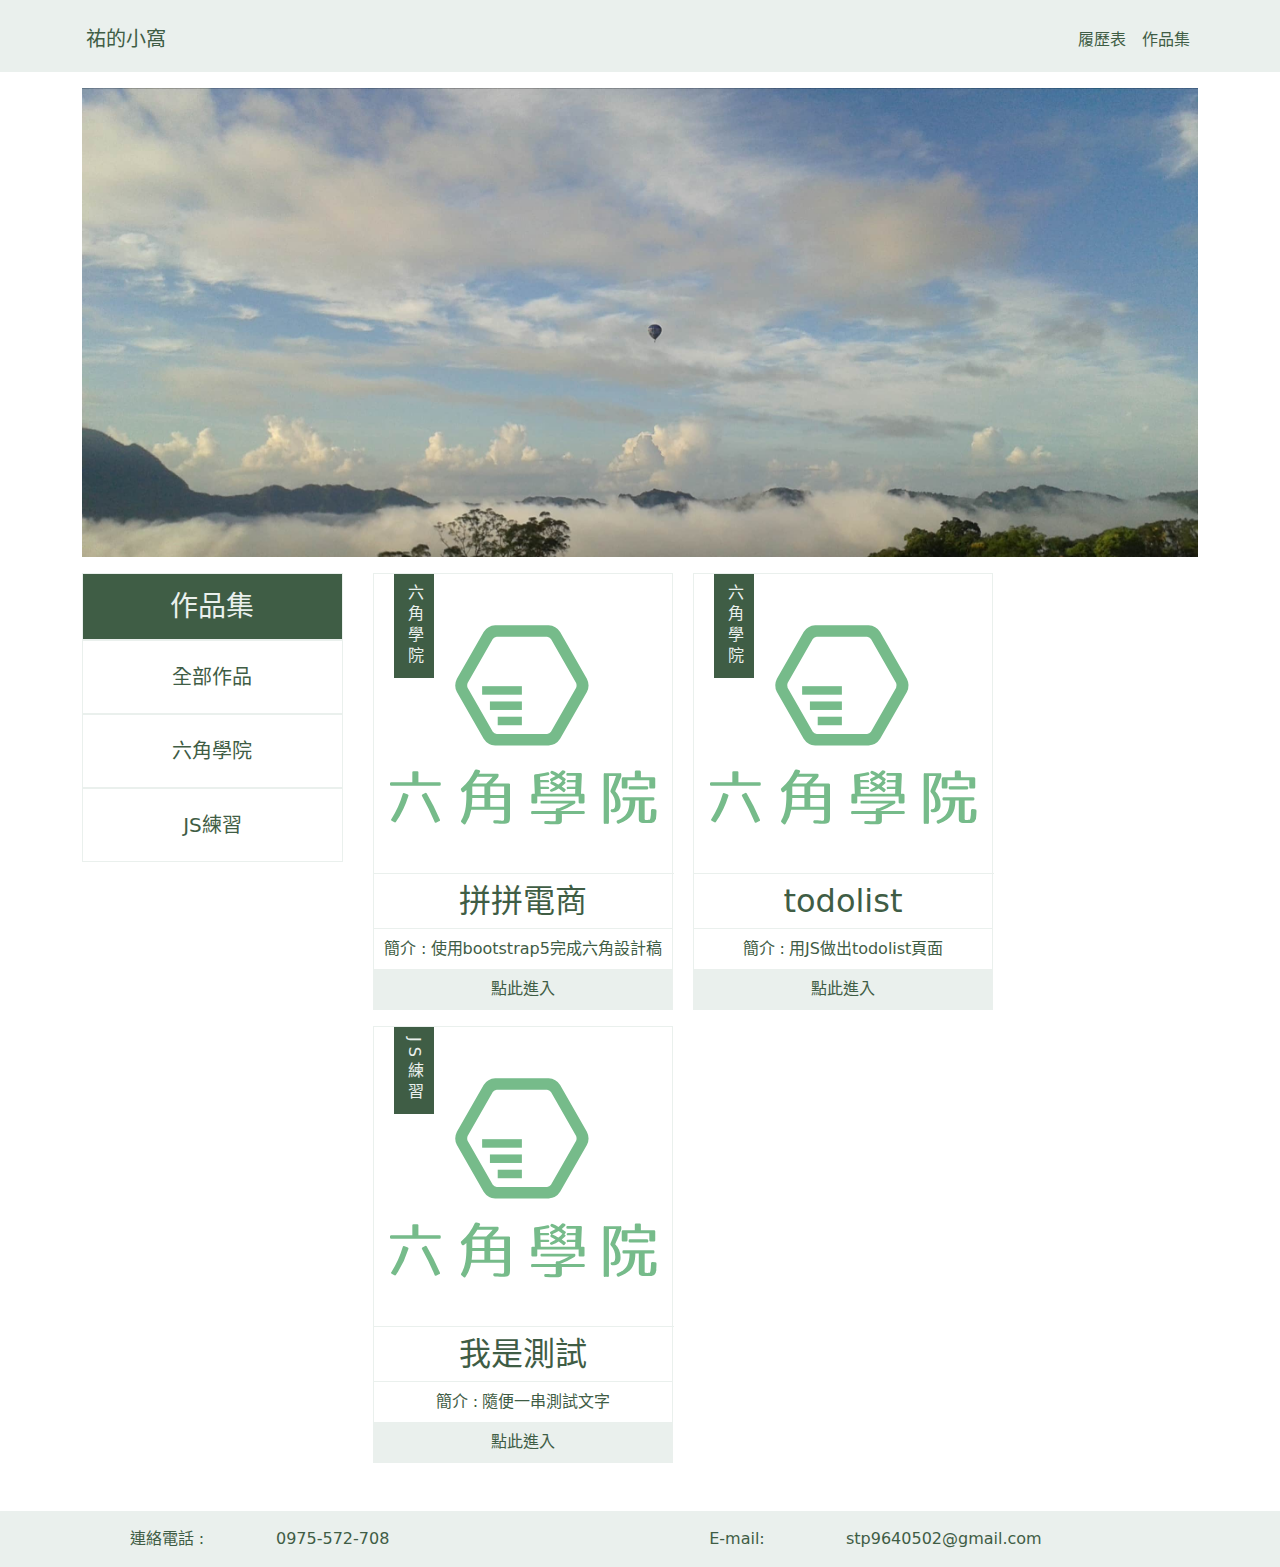
<file: Portfolio.html>
<!DOCTYPE html>
<html lang="zh-TW">

<head>
    <meta charset="UTF-8">
    <meta http-equiv="X-UA-Compatible" content="IE=edge">
    <meta name="viewport" content="width=device-width, initial-scale=1.0">
    <title>祐的小窩-作品集</title>
    <link rel="stylesheet" href="all.css">
    <link rel="stylesheet" href="https://pro.fontawesome.com/releases/v5.10.0/css/all.css"
        integrity="sha384-AYmEC3Yw5cVb3ZcuHtOA93w35dYTsvhLPVnYs9eStHfGJvOvKxVfELGroGkvsg+p" crossorigin="anonymous" />
</head>

<body>
    <!--導覽列-->
    <nav class="navbar navbar-expand-md navbar-light bg-secondary text-primary sticky-top">
        <div class="container ">
            <h1><a href="./index.html" class="navbar-brand"><i class="fas fa-home pe-1"></i>祐的小窩</a></h1>
            <button class="navbar-toggler" type="button" data-bs-toggle="collapse" data-bs-target="#navbarTogglerDemo01"
                aria-controls="navbarTogglerDemo01" aria-expanded="false" aria-label="Toggle navigation">
                <span class="navbar-toggler-icon"></span>
            </button>
            <div class="collapse navbar-collapse" id="navbarTogglerDemo01">
                <ul class="navbar-nav ms-auto pt-2 mt-md-0">
                    <li class="nav-item"><a href="./Resume.html" class="nav-link ">履歷表</a></li>
                    <li class="nav-item"><a href="./Portfolio.html" class="nav-link">作品集</a></li>
                </ul>
            </div>
        </div>
    </nav>

    <!--main-->
    <div class="content container my-3">
        <img class="w-100" src="./static/TTU2.jpg" alt="浮雲中的熱氣球">
        <div class="content-body mt-3">
            <div class="content-menu">
                <h3>作品集</h3>
                <ul>
                    <li><a class="getlist" type="button">全部作品</a></li>
                    <li><a class="getlist" type="button">六角學院</a></li>
                    <li><a class="getlist" type="button">JS練習</a></li>
                </ul>
            </div>
            <ul class="content-lists">
                <!-- 用JS寫 -->
            </ul>
        </div>
    </div>

    <!--頁尾-->
    <footer class="footer bg-secondary">
        <div class="container">
            <div class="row">
                <p class="col-6 col-lg-2 text-center"><i class="fas fa-phone pe-1"></i>連絡電話 :</p>
                <p class="col-6 col-lg-4"><a href="tel:+886-975572708">0975-572-708</a></p>
                <p class="col-6 col-lg-2 text-center"><i class="fas fa-envelope pe-1"></i>E-mail:</p>
                <p class="col-6 col-lg-4"><a href="mailto:stp9640502@gmail.com">stp9640502@gmail.com</a></p>
            </div>
        </div>
    </footer>

    <script src="https://cdn.jsdelivr.net/npm/@popperjs/core@2.9.2/dist/umd/popper.min.js"
        integrity="sha384-IQsoLXl5PILFhosVNubq5LC7Qb9DXgDA9i+tQ8Zj3iwWAwPtgFTxbJ8NT4GN1R8p"
        crossorigin="anonymous"></script>
    <script src="https://cdn.jsdelivr.net/npm/bootstrap@5.0.0/dist/js/bootstrap.min.js"
        integrity="sha384-lpyLfhYuitXl2zRZ5Bn2fqnhNAKOAaM/0Kr9laMspuaMiZfGmfwRNFh8HlMy49eQ"
        crossorigin="anonymous"></script>
    <script src="Portfolio.js"></script>
</body>

</html>
</file>
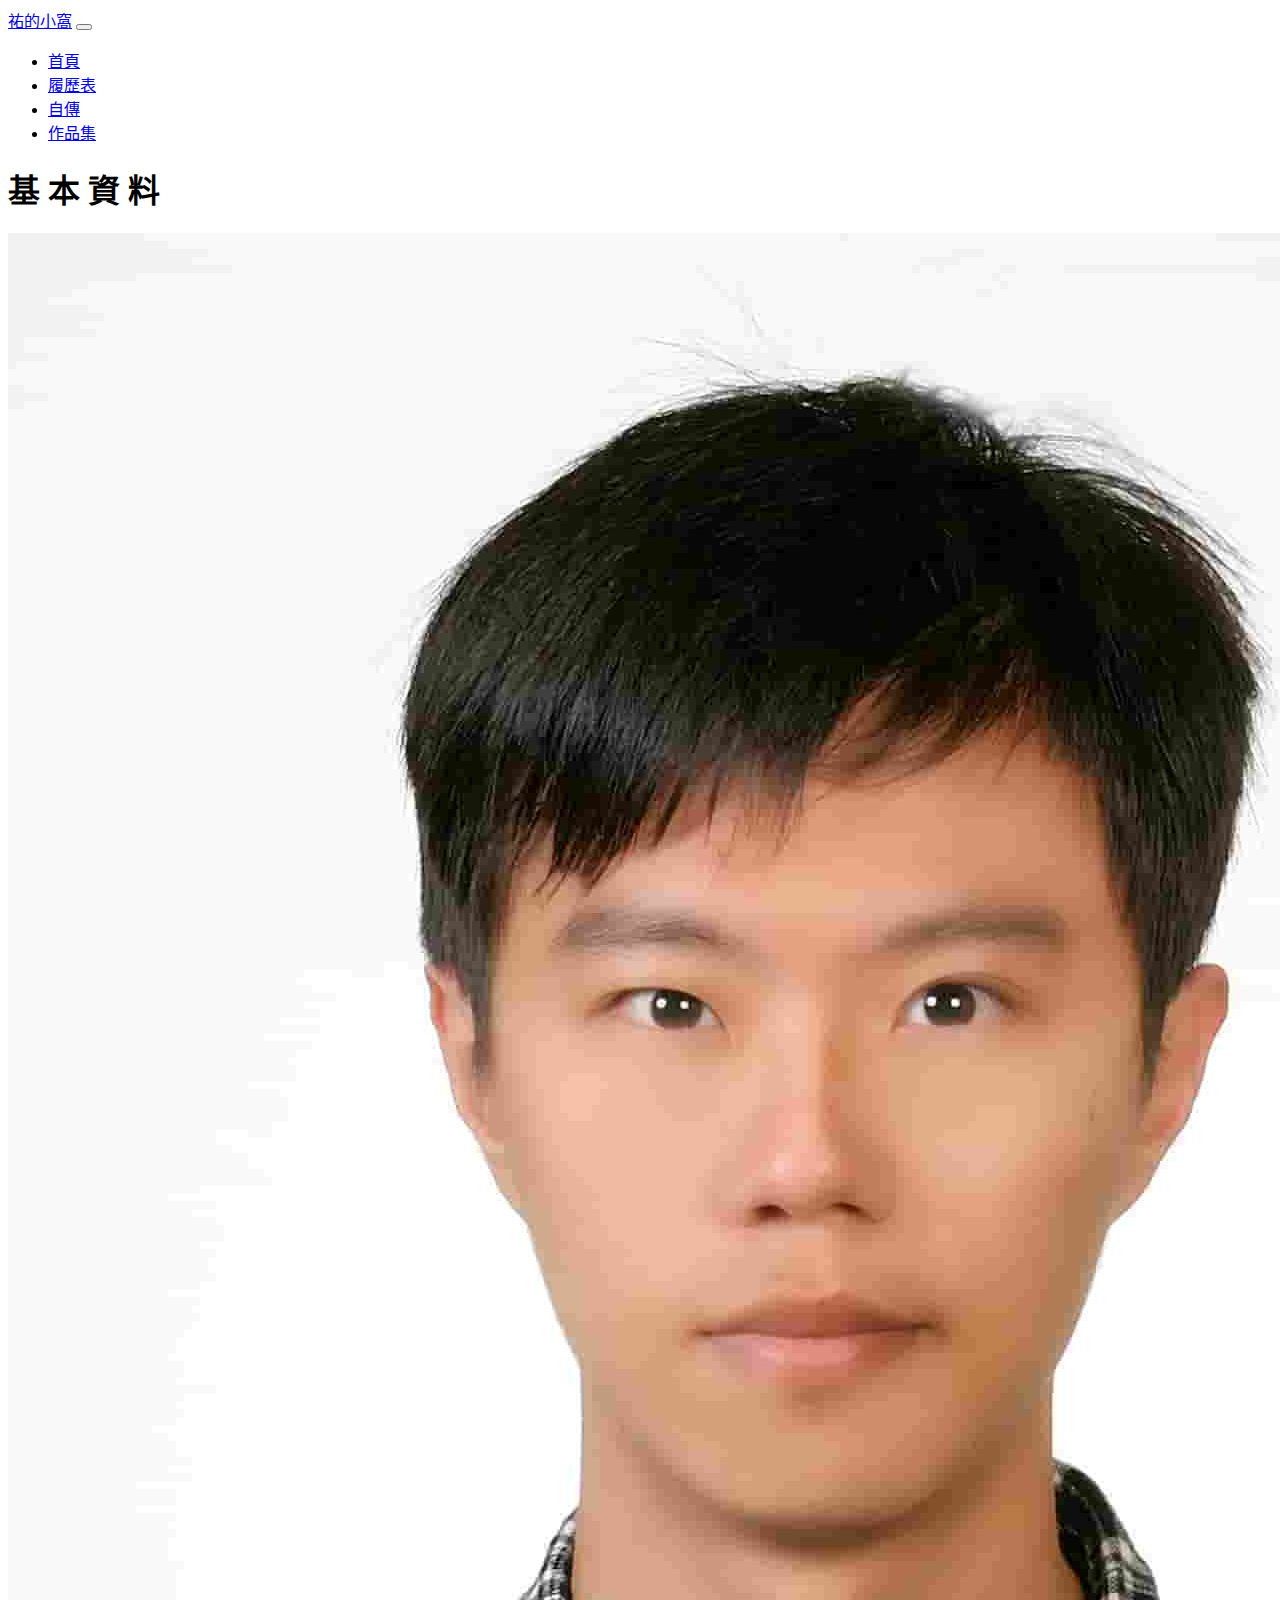
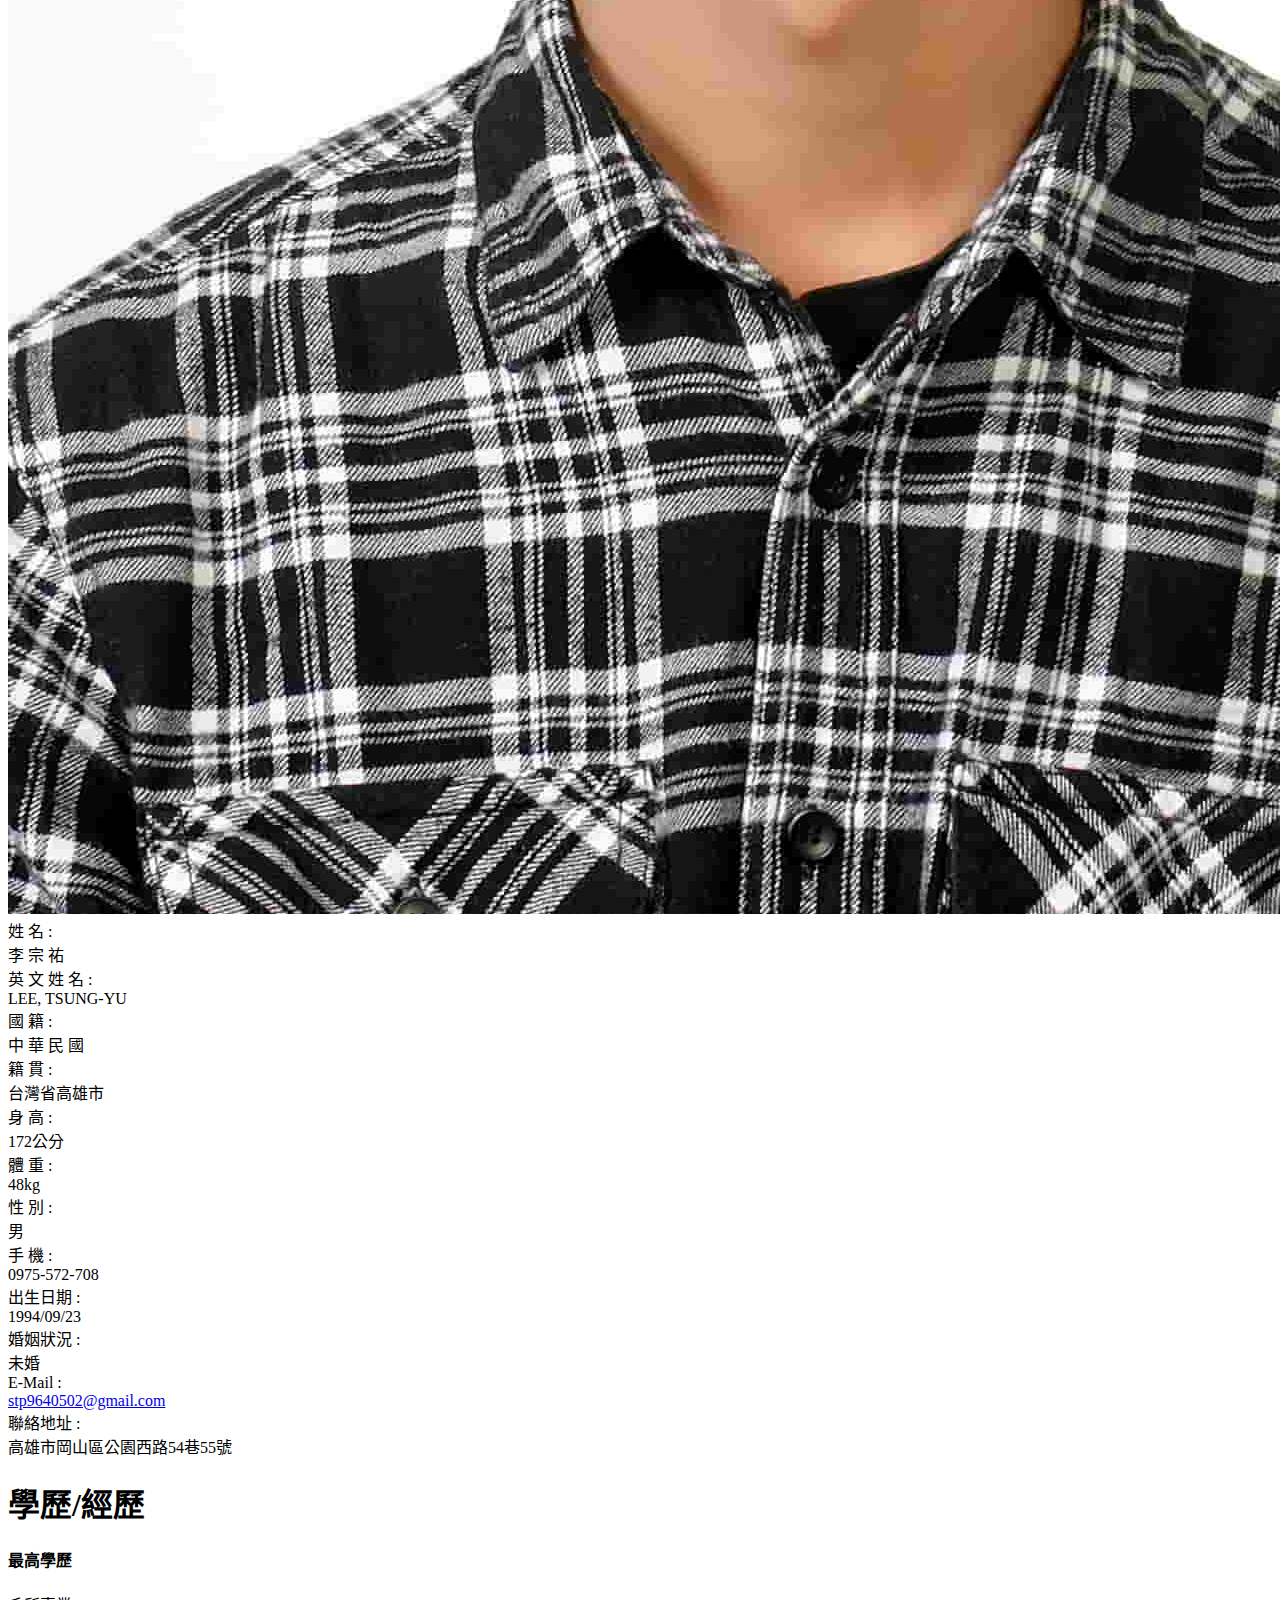
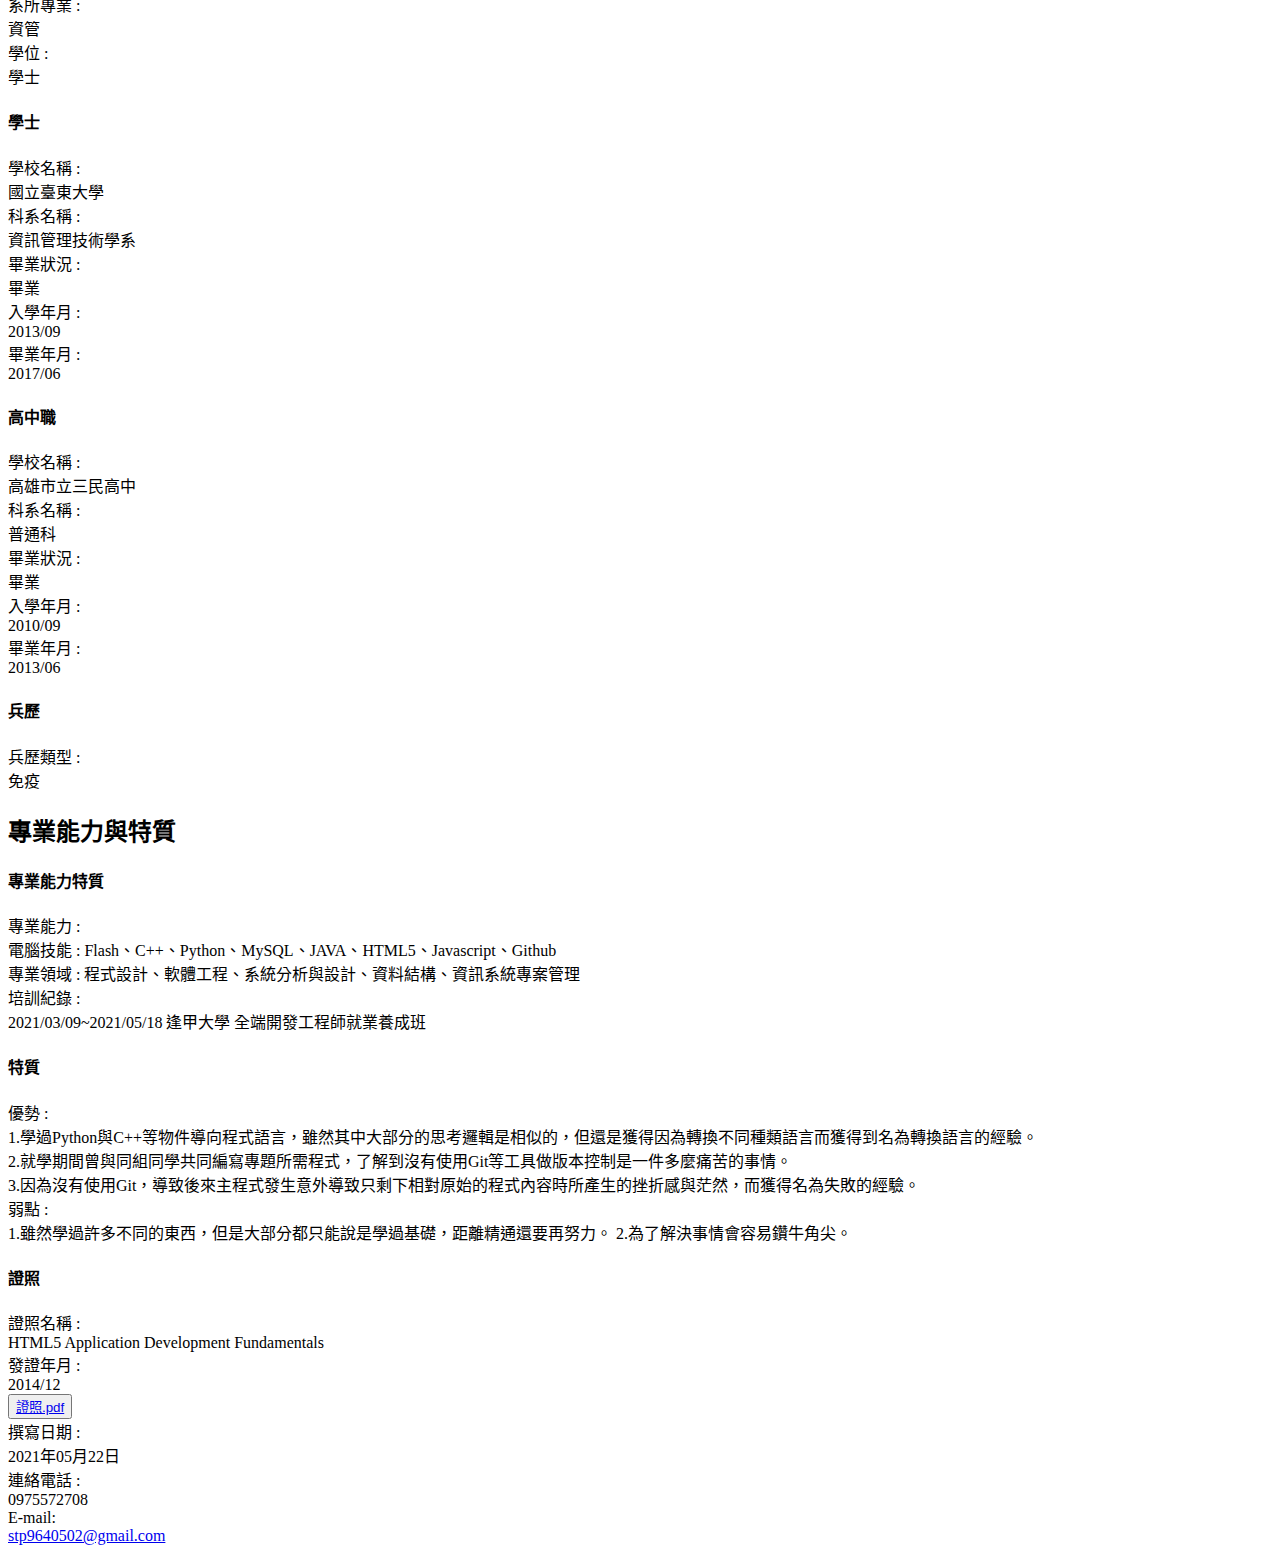
<file: Resume.html>
<!DOCTYPE html>
<html lang="zh-TW">

<head>
    <meta charset="UTF-8">
    <meta http-equiv="X-UA-Compatible" content="IE=edge">
    <meta name="viewport" content="width=device-width, initial-scale=1.0">
    <title>祐的小窩-履歷表</title>
    <link rel="stylesheet" href="https://cdn.jsdelivr.net/npm/bootstrap@4.6.0/dist/css/bootstrap.min.css"
        integrity="sha384-B0vP5xmATw1+K9KRQjQERJvTumQW0nPEzvF6L/Z6nronJ3oUOFUFpCjEUQouq2+l" crossorigin="anonymous">

</head>

<body class="text-light">
    <nav class="navbar navbar-expand-md navbar-dark bg-success sticky-top">
        <div class="container">
            <a href="#" class="navbar-brand ">祐的小窩</a>
            <button class="navbar-toggler" type="button" data-toggle="collapse" data-target="#navbarTogglerDemo01"
                aria-controls="navbarTogglerDemo01" aria-expanded="false" aria-label="Toggle navigation">
                <span class="navbar-toggler-icon"></span>
            </button>
            <div class="collapse navbar-collapse" id="navbarTogglerDemo01">
                <ul class="navbar-nav mr-auto mt-2 mt-md-0">
                    <li class="nav-item"><a href="./index.html" class="nav-link">首頁</a></li>
                    <li class="nav-item active"><a href="./Resume.html" class="nav-link ">履歷表</a></li>
                    <li class="nav-item"><a href="./autobiography.html" class="nav-link">自傳</a></li>
                    <li class="nav-item"><a href="#" class="nav-link">作品集</a></li>
                </ul>
            </div>
        </div>
    </nav>
    <div class="container mt-5 mb-1 bg-dark">
        <h1 class="text-center font-weight-bold">基 本 資 料</h1>
        <div class="row text-center">
            <div class="col-12 col-sm-3"><img src="./static/1060206-9634.jpg" alt="" class="w-75 rounded"></div>
            <div class="col-12 col-sm-9 ">
                <div class="row">
                    <div class="col-4 mb-2 border">姓 名 :</div>
                    <div class="col-8 mb-2 border">李 宗 祐</div>
                    <div class="col-4 mb-2 border">英 文 姓 名 :</div>
                    <div class="col-8 mb-2 border">LEE, TSUNG-YU</div>
                    <div class="col-4 col-md-2 mb-2 border">國 籍 :</div>
                    <div class="col-8 col-md-4 mb-2 border">中 華 民 國</div>
                    <div class="col-4 col-md-2 mb-2 border">籍 貫 :</div>
                    <div class="col-8 col-md-4 mb-2 border">台灣省高雄市</div>
                    <div class="col-4 col-md-2 mb-2 border">身 高 :</div>
                    <div class="col-8 col-md-4 mb-2 border">172公分</div>
                    <div class="col-4 col-md-2 mb-2 border">體 重 :</div>
                    <div class="col-8 col-md-4 mb-2 border">48kg</div>
                    <div class="col-4 col-md-2 mb-2 border">性 別 :</div>
                    <div class="col-8 col-md-4 mb-2 border">男</div>
                    <div class="col-4 col-md-2 mb-2 border">手 機 :</div>
                    <div class="col-8 col-md-4 mb-2 border">0975-572-708</div>
                    <div class="col-4 col-lg-2 mb-2 border">出生日期 :</div>
                    <div class="col-8 col-lg-4 mb-2 border">1994/09/23</div>
                    <div class="col-4 col-lg-2 mb-2 border">婚姻狀況 :</div>
                    <div class="col-8 col-lg-4 mb-2 border">未婚</div>
                    <div class="col-4 col-lg-3 mb-2 border">E-Mail :</div>
                    <div class="col-8 col-lg-9 mb-2 border"><a
                            href="mailto:stp9640502@gmail.com">stp9640502@gmail.com</a></div>
                    <div class="col-4 col-lg-3 mb-2 border">聯絡地址 :</div>
                    <div class="col-8 col-lg-9 mb-2 border">高雄市岡山區公園西路54巷55號</div>
                </div>
            </div>
        </div>
        <div class="row mt-5">
            <div class="col-12 mx-auto ">
                <h1>學歷/經歷</h1>
            </div>
            <div class="col-12 border">
                <div class="row">
                    <div class="col-12 bg-info">
                        <h4 class="text-dark">最高學歷</h4>
                    </div>
                    <div class="col-4 col-md-3 text-right">系所專業 :</div>
                    <div class="col-8 col-md-9">資管</div>
                    <div class="col-4 col-md-3 text-right">學位 :</div>
                    <div class="col-8 col-md-9">學士</div>
                </div>
                <div class="row">
                    <div class="col-12 bg-info">
                        <h4 class="text-dark">學士</h4>
                    </div>
                    <div class="col-4 col-md-3 text-right">學校名稱 :</div>
                    <div class="col-8 col-md-3">國立臺東大學</div>
                    <div class="col-4 col-md-3 text-right">科系名稱 :</div>
                    <div class="col-8 col-md-3">資訊管理技術學系</div>
                    <div class="col-4 col-md-3 text-right">畢業狀況 :</div>
                    <div class="col-8 col-md-9">畢業</div>
                    <div class="col-4 col-md-3 text-right">入學年月 :</div>
                    <div class="col-8 col-md-3">2013/09</div>
                    <div class="col-4 col-md-3 text-right">畢業年月 :</div>
                    <div class="col-8 col-md-3">2017/06</div>
                </div>
                <div class="row">
                    <div class="col-12 bg-info">
                        <h4 class="text-dark">高中職</h4>
                    </div>
                    <div class="col-4 col-md-3 text-right">學校名稱 :</div>
                    <div class="col-8 col-md-3">高雄市立三民高中</div>
                    <div class="col-4 col-md-3 text-right">科系名稱 :</div>
                    <div class="col-8 col-md-3">普通科</div>
                    <div class="col-4 col-md-3 text-right">畢業狀況 :</div>
                    <div class="col-8 col-md-9">畢業</div>
                    <div class="col-4 col-md-3 text-right">入學年月 :</div>
                    <div class="col-8 col-md-3">2010/09</div>
                    <div class="col-4 col-md-3 text-right">畢業年月 :</div>
                    <div class="col-8 col-md-3">2013/06</div>
                </div>
                <div class="row">
                    <div class="col-12 bg-info">
                        <h4 class="text-dark">兵歷</h4>
                    </div>
                    <div class="col-4 col-md-3 text-right">兵歷類型 :</div>
                    <div class="col-4 col-md-9">免疫</div>
                </div>
            </div>
        </div>
        <div class="row mt-5">
            <div class="col-12">
                <h2>專業能力與特質</h2>
            </div>
            <div class="col-12 bg-info">
                <h4 class="text-dark">專業能力特質</h4>
            </div>
            <div class="col-4 col-md-2 text-right">專業能力 :</div>
            <div class="col-8 col-md-10">
                電腦技能 : Flash、C++、Python、MySQL、JAVA、HTML5、Javascript、Github<br>
                專業領域 : 程式設計、軟體工程、系統分析與設計、資料結構、資訊系統專案管理</div>
            <div class="col-4 col-md-2 text-right mt-1">培訓紀錄 :</div>
            <div class="col-8 col-md-10 mt-1">2021/03/09~2021/05/18 逢甲大學 全端開發工程師就業養成班</div>
            <div class="col-12 bg-info">
                <h4 class="text-dark">特質</h4>
            </div>
            <div class="col-4 col-md-2 text-right">優勢 :</div>
            <div class="col-8 col-md-10">
                1.學過Python與C++等物件導向程式語言，雖然其中大部分的思考邏輯是相似的，但還是獲得因為轉換不同種類語言而獲得到名為轉換語言的經驗。<br>
                2.就學期間曾與同組同學共同編寫專題所需程式，了解到沒有使用Git等工具做版本控制是一件多麼痛苦的事情。<br>
                3.因為沒有使用Git，導致後來主程式發生意外導致只剩下相對原始的程式內容時所產生的挫折感與茫然，而獲得名為失敗的經驗。
            </div>
            <div class="col-4 col-md-2 text-right mt-1">弱點 :</div>
            <div class="col-8 col-md-10 mt-1">
                1.雖然學過許多不同的東西，但是大部分都只能說是學過基礎，距離精通還要再努力。
                2.為了解決事情會容易鑽牛角尖。
            </div>
            <div class="col-12 bg-info">
                <h4 class="text-dark">證照</h4>
            </div>
            <div class="col-4 col-md-2 text-right">證照名稱 :</div>
            <div class="col-8 col-md-10">
                HTML5 Application Development Fundamentals
            </div>
            <div class="col-4 col-md-2 text-right mt-2">發證年月 :</div>
            <div class="col-4 col-md-8 mt-2">2014/12</div>
            <div class="col-4 col-md-2"><button type="button" class="btn btn-primary"><a href="./static/HTML證照.pdf"
                        target="_blank" class="text-light">證照.pdf</a></button></div>
        </div>
    </div>
    <footer class="bg-success ">
        <div class="container">
            <div class="row">
                <div class="col-6 col-md-3 col-lg-2 text-center mt-1 mb-1">撰寫日期 :</div>
                <div class="col-6 col-md-3 col-lg-2 mt-1 mb-1 text-dark">2021年05月22日</div>
                <div class="col-6 col-md-3 col-lg-2 text-center mt-1 mb-1 ">連絡電話 :</div>
                <div class="col-6 col-md-3 col-lg-2 mt-1 mb-1 text-dark">0975572708</div>
                <div class="col-6 col-lg-1 text-center mt-1 mb-1">E-mail:</div>
                <div class="col-6 col-lg-3 mt-1 mb-1">
                    <a href="mailto:stp9640502@gmail.com" class="text-danger">stp9640502@gmail.com</a>
                </div>
            </div>
        </div>
    </footer>



    <script src="https://code.jquery.com/jquery-3.5.1.slim.min.js"
        integrity="sha384-DfXdz2htPH0lsSSs5nCTpuj/zy4C+OGpamoFVy38MVBnE+IbbVYUew+OrCXaRkfj"
        crossorigin="anonymous"></script>
    <script src="https://cdn.jsdelivr.net/npm/bootstrap@4.6.0/dist/js/bootstrap.bundle.min.js"
        integrity="sha384-Piv4xVNRyMGpqkS2by6br4gNJ7DXjqk09RmUpJ8jgGtD7zP9yug3goQfGII0yAns"
        crossorigin="anonymous"></script>

</body>

</html>
</file>
